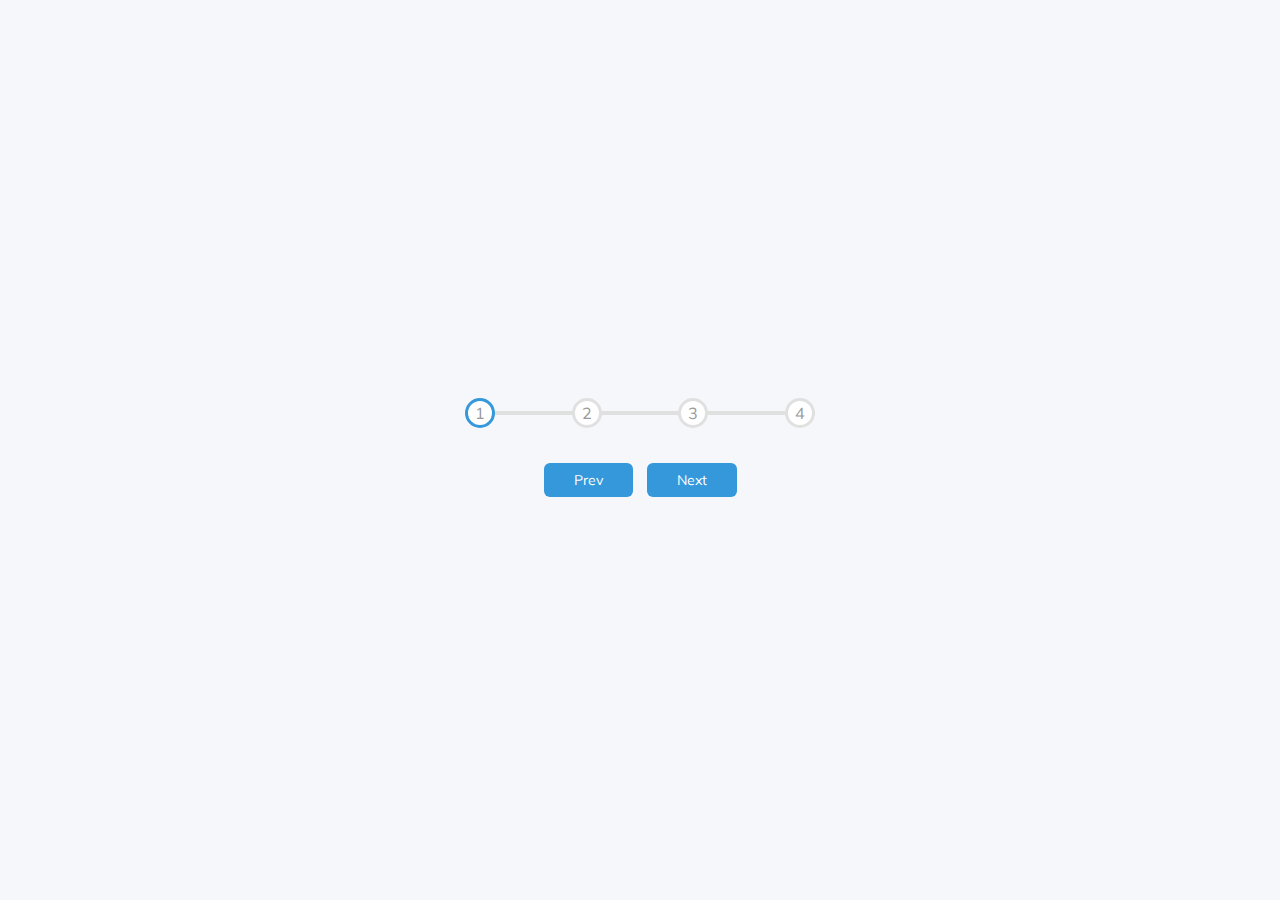
<file: Project 2 - Progress Steps/index.html>
<!DOCTYPE html>
<html lang="en">
<head>
  <meta charset="UTF-8">
  <meta name="viewport" content="width=device-width,initial-scale=1.0">
  <title>Progress Steps</title>
  <link rel="stylesheet" href="https://cdnjs.cloudflare.com/ajax/libs/font-awesome/6.2.0/css/all.min.css">
  <link rel="stylesheet" href="styles.css">
</head>
<body>
  <div class="container">
    <div class="progress-container">
      <div class="progress" id="progress"></div>
      <div class="circle active">1</div>
      <div class="circle">2</div>
      <div class="circle">3</div>
      <div class="circle">4</div>
    </div>
    <button class="btn" id="prev">Prev</button>
    <button class="btn " id="next">Next</button>
  </div>
  <script src="script.js"></script>
</body>
</html>
</file>
<file: Project 2 - Progress Steps/styles.css>
@import url('https://fonts.googleapis.com/css2?family=Muli&display=swap');

:root {
    --line-border-fill: #3498db;
    --line-border-empty: #e0e0e0;
}

* {
    box-sizing: border-box;
}

body {
    background-color: #f6f7fb;
    font-family: 'Muli', sans-serif;
    display: flex;
    align-items: center;
    justify-content: center;
    height: 100vh;
    overflow: hidden;
    margin: 0;
}

.container {
    text-align: center;
}

.progress-container{
    display: flex;
    justify-content: space-between;
    position: relative;
    margin-bottom: 30px;
    max-width: 100%;
    width: 350px;
}
.progress-container::before {
    content: '';
    background-color: var(--line-border-empty);
    position: absolute;
    top: 50%;
    left: 0;
    transform: translateY(-50%);
    height: 4px;
    width: 100%;
    z-index: -1;
    transition: .4s ease;
}
.progress {
    background-color: var(--line-border-fill);
    position: absolute;
    top: 50%;
    left: 0;
    transform: translateY(-50%);
    height: 4px;
    width: 0%;
    z-index: -1;
    transition: .4s ease;
}

.circle {
    background-color: #fff;
    color: #999;
    border-radius: 50%;
    height: 30px;
    width: 30px;
    display: flex;
    align-items: center;
    justify-content: center;
    border: 3px solid var(--line-border-empty);
    transition: .4s ease;
}
.circle.active {
    border-color: var(--line-border-fill);
}

.btn {
    background-color: var(--line-border-fill);
    color: white;
    border: 0;
    border-radius: 6px;
    cursor: pointer;
    font-family: inherit;
    padding: 8px 30px;
    margin: 5px;
    font-size: 14px;
}

.btn:active {
    transform: scale(0.98);
}

.btn:focus {
    outline: 0;
}

.btn:disabled {
    background-color: var(--line-border-empty);
    cursor: not-allowed;
}
</file>
